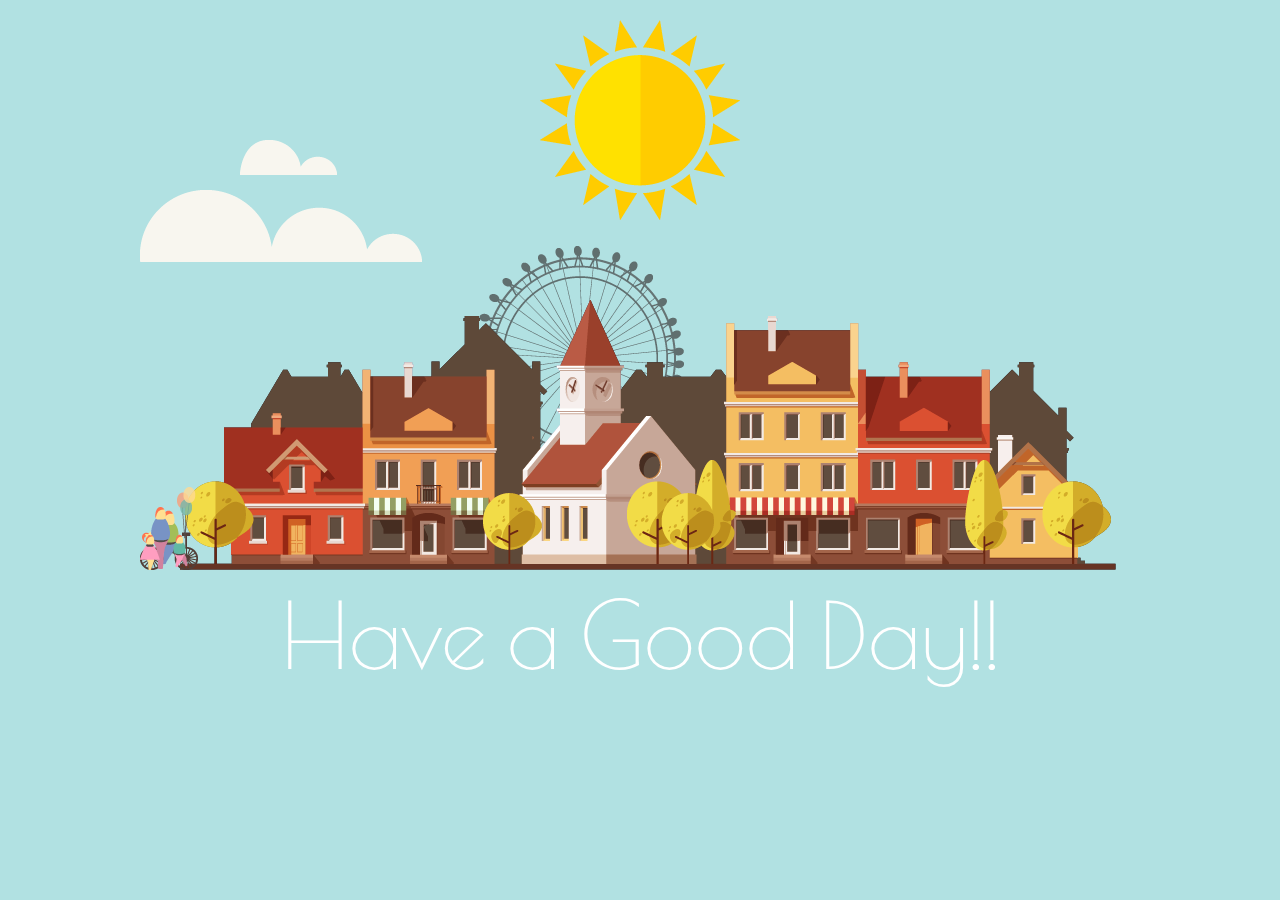
<file: 09-template/index.html>
﻿<!DOCTYPE html>
<html lang="ko">
<head>
  <meta charset="UTF-8">
	<meta name="viewport" content="width=device-width, initial-scale=1.0">
	<meta http-equiv="X-UA-Compatible" content="ie=edge">
	<title>Document</title>
	<link rel="icon" href="favicon.ico" type="image/x-icon">
	<link rel="stylesheet" href="css/style.css">
	<script defer src="js/ie.js"></script>
</head>
<body>
	<h1>Have a Good Day!!</h1>
	<section>
		<article class="sky">
			<img src="img/sun.png" class="sun" />
			<img src="img/cloud1.png" class="cloud1" />
			<img src="img/cloud2.png" class="cloud2" />
		</article>
			<article class="town">
				<img src="img/circle.png" class="circle" />
				<img src="img/town_night.png" class="night" />
				<img src="img/town_day.png" class="day" />
			</article>
		<article class="people">
			<img src="img/man.png" class="man" />
			<img src="img/family.png" class="family" />
		</article>
	</section>
</body>
</html>
</file>
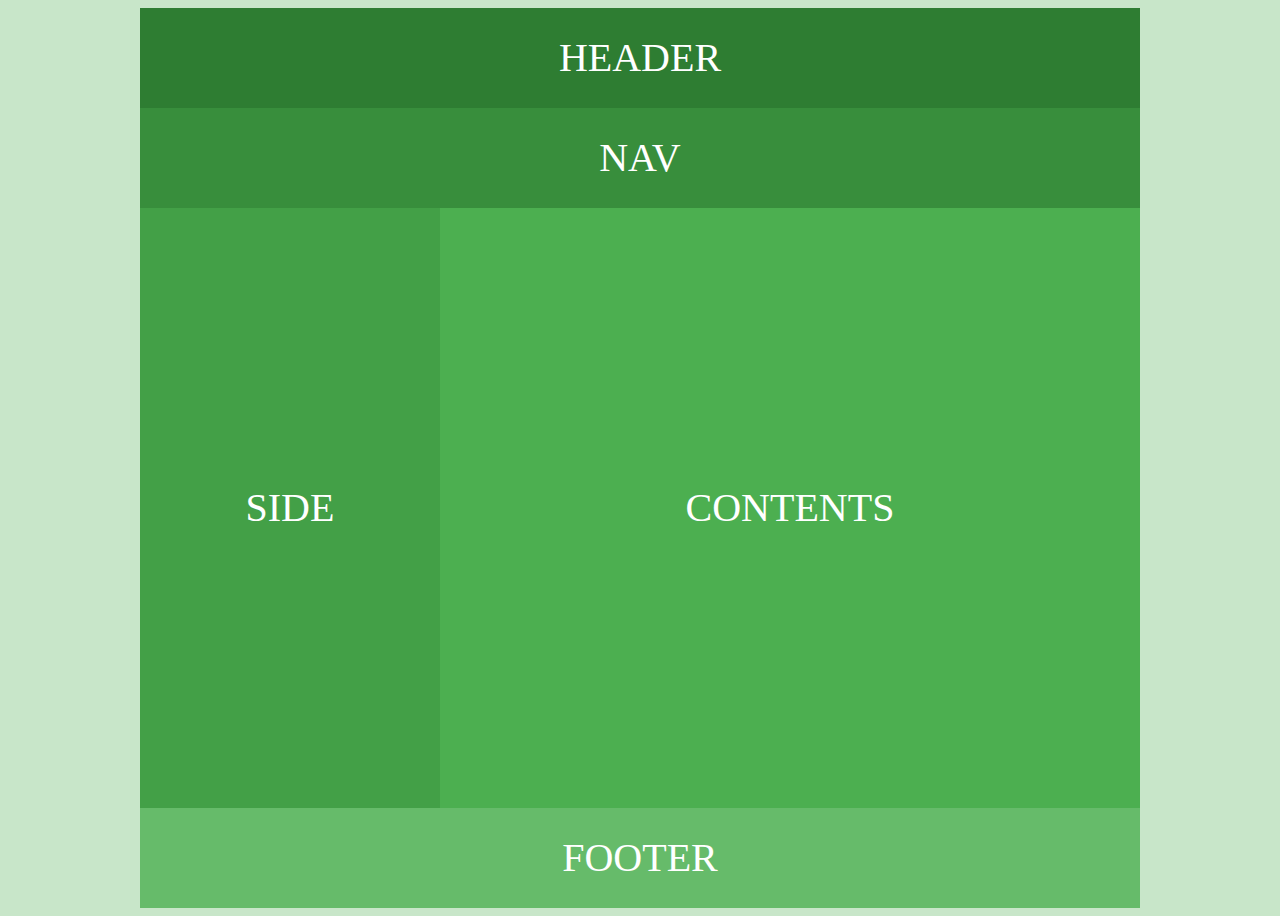
<file: 01.layout01.html>
<!DOCTYPE html>
<html lang="ko">
<head>
    <meta charset="UTF-8">
    <title>Document</title>
    <style>
        body{background: #c8e6c9;}
        #wrap {width: 1000px; height: 900px; margin: 0 auto; font-size: 40px; color: #fff; text-align: center; 
            text-transform: uppercase; }
        #header {width: 1000px; height: 100px; line-height: 100px; background: #2e7d32;}
        #nav {width: 1000px; height: 100px; line-height: 100px; background: #388e3c;}
        #side {float: left; width: 300px; height: 600px; line-height: 600px; background: #43a047;}
        #contents {float: left; width: 700px; height: 600px; line-height: 600px; background: #4caf50;}
        #footer {float: left; width: 1000px; height: 100px; line-height: 100px; background: #66bb6a;}

    </style>
</head>
  
<body>
    <div id="wrap">
        <div id ="header" > header</div>
        <div id="nav">nav</div>
        <div id="side">side</div>
        <div id= "contents">contents</div>
        <div id="footer">footer</div>
    </div>
</body>
</html>
</file>
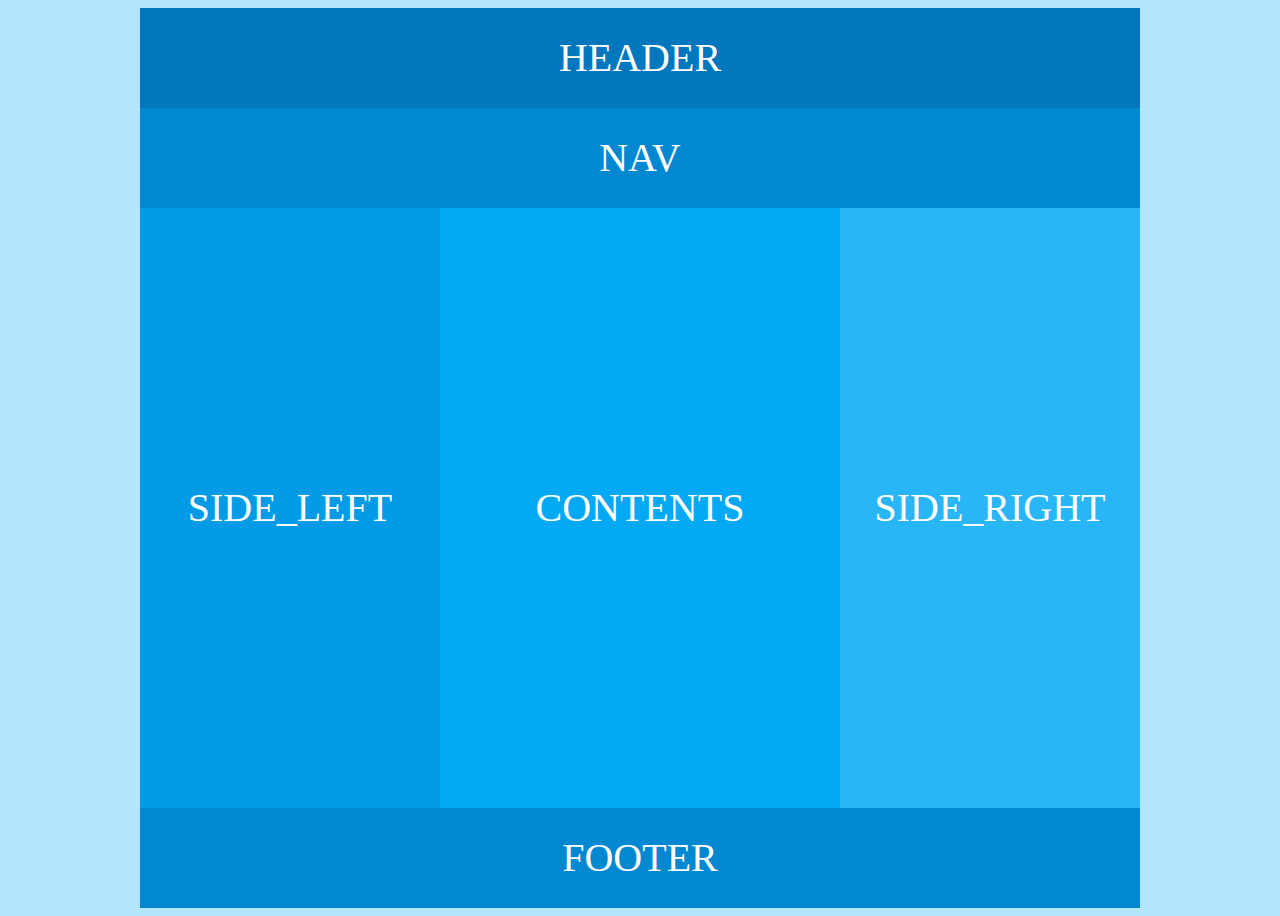
<file: 02.layout02.html>
<!DOCTYPE html>
<html lang="ko">
<head>
    <meta charset="UTF-8">
    <title>layout02</title>
    <style>
        body {background: #b3e5fc;}
        #wrap {width: 1000px; height: 900px; margin: 0 auto; font-size: 40px; color: #fff; text-align: center; text-transform: uppercase;}
        #header {width: 1000px; height: 100px; line-height: 100px; background-color: #0277bd;}
        #nav {width: 1000px; height: 100px; line-height: 100px; background-color: #0288d1;}
        #side_left {float: left; width: 300px; height: 600px; line-height: 600px; background-color: #039be5;}
        #contents {float: left; width: 400px; height: 600px; line-height: 600px; background-color: #03a9f4;}
        #side_right {float: left; width: 300px; height: 600px; line-height: 600px; background-color: #29b6f6;}
        #footer {clear: both; width: 1000px; height: 100px; line-height: 100px; background-color: #0288d1;}
    </style>
</head>
<body>
    <div id="wrap">
        <div id="header">header</div>
        <div id="nav">nav</div>
        <div id="side_left">side_left</div>
        <div id="contents">contents</div>
        <div id="side_right">side_right</div>
        <div id="footer">footer</div>
    </div>
</body>
</html>
</file>
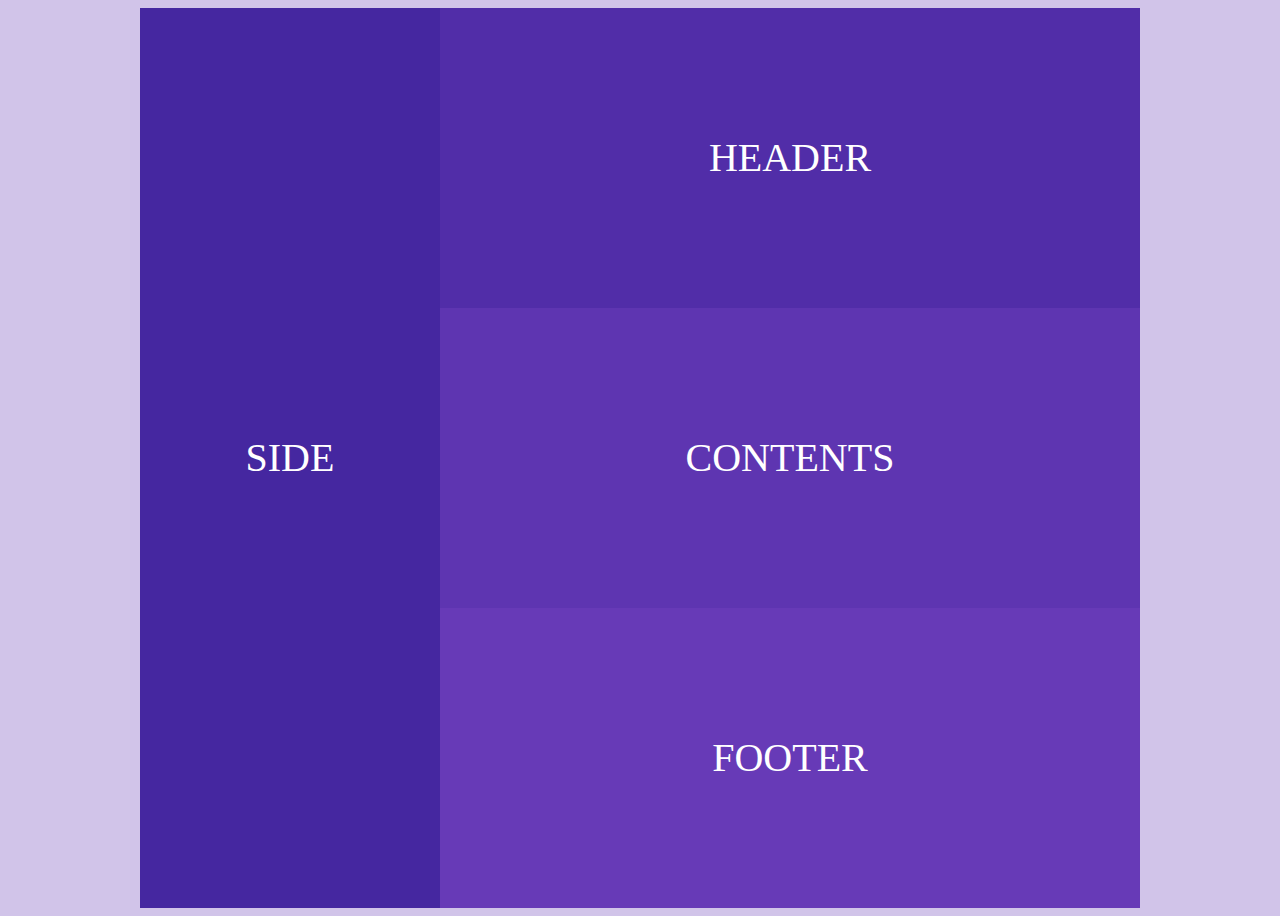
<file: 03.layout03.html>
<!DOCTYPE html>
<html lang="ko">
<head>
    <meta charset="UTF-8">
    <title>layout03</title>
    <style>
        body {background: #d1c4e9;}
        #wrap {width: 1000px; height: 900px; margin: 0 auto; font-size: 40px; color: #fff; text-align: center; text-transform: uppercase;}
        .side {float: left; width: 300px; height: 900px; line-height: 900px; background-color: #4527a0;}
        .header {float: left; width: 700px; height: 300px; line-height: 300px; background-color: #512da8;}
        .contents {float: left; width: 700px; height: 300px; line-height: 300px; background-color: #5e35b1;}
        .footer {float: left; width: 700px; height: 300px; line-height: 300px; background-color: #673ab7}
    </style>
</head>
<body>
    <div id="wrap">
        <div class="side">side</div>
        <div class="header">header</div>
        <div class="contents">contents</div>
        <div class="footer">footer</div>
    </div>
</body>
</html>
</file>
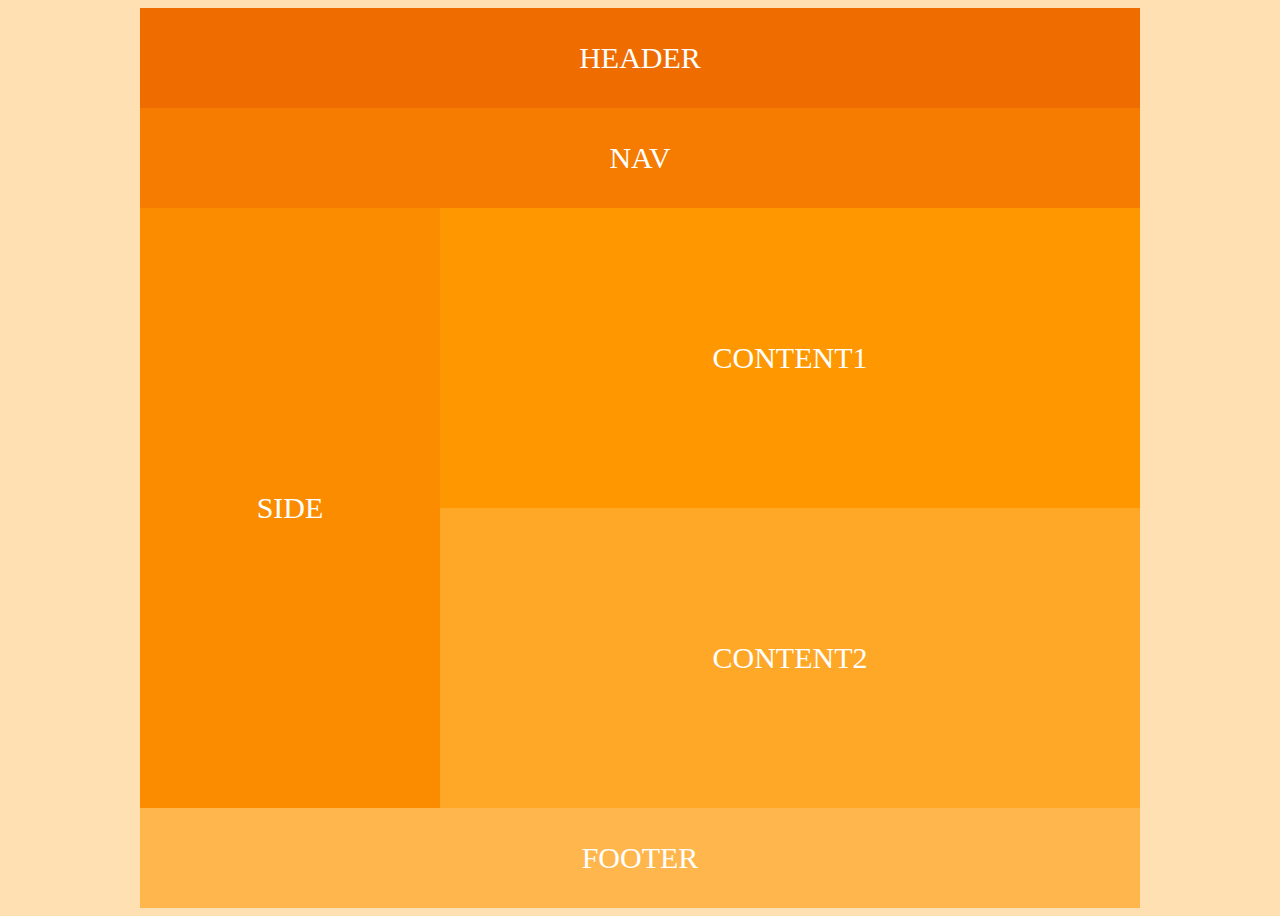
<file: 04.layout04.html>
<!DOCTYPE html>
<html lang="ko">
<head>
    <meta charset="UTF-8">
    <title>Layout04</title>
    <style>
        body {background-color: #ffe0b2;}
        #wrap {width: 1000px; height: 900px; margin: 0 auto; font-size: 30px; color:#fff; text-align: center; text-transform: uppercase;}
        .header {width: 1000px; height: 100px; line-height: 100px; background: #ef6c00;}
        .nav {width: 1000px; height: 100px; line-height: 100px; background: #f57c00;}
        .side {float: left; width: 300px; height: 600px; line-height: 600px; background: #fb8c00;}
        .content1 {float: left; width: 700px; height: 300px; line-height: 300px; background: #ff9800;}
        .content2 {float: left; width: 700px; height: 300px; line-height: 300px; background: #ffa726;}
        .footer {clear: both; width: 1000px; height: 100px; line-height: 100px; background: #ffb74d;}
    </style>
</head>
<body>
    <div id="wrap">
        <div class="header">header</div>
        <div class="nav">nav</div>
        <div class="side">side</div>
        <div class="content1">content1</div>
        <div class="content2">content2</div>
        <div class="footer">footer</div>
    </div>
</body>
</html>
</file>
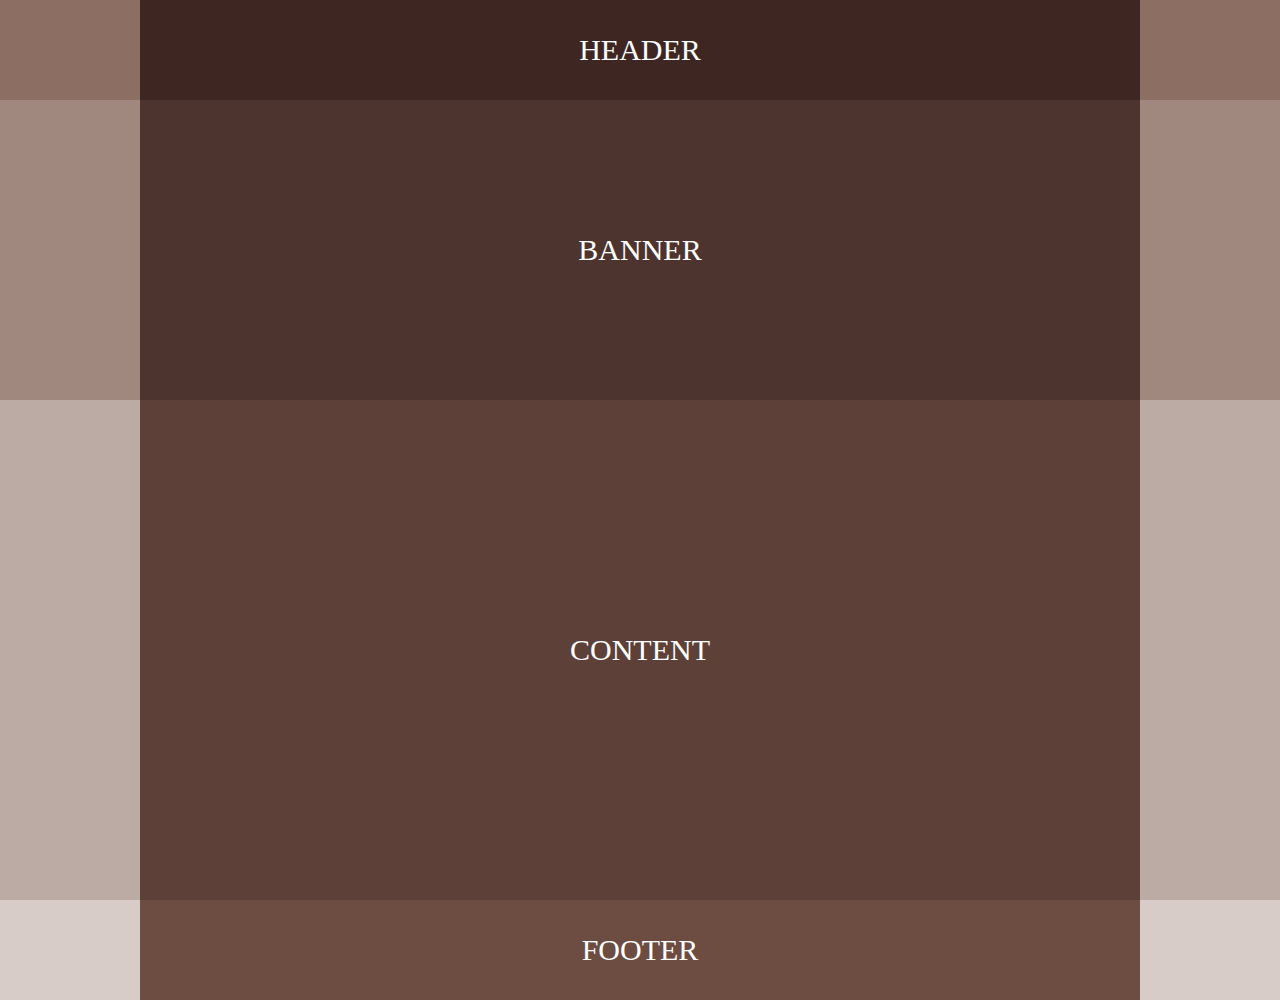
<file: 05.layout05.html>
<!DOCTYPE html>
<html lang="ko">
<head>
    <meta charset="UTF-8">
    <title>layout05</title>
    <style>
        * {margin: 0; padding: 0;}
        #wrap {width: 100%; color: #fff; font-size: 30px; text-align: center; text-transform: uppercase;}
        #header-wrap {width: 100%; background-color: #8d6e63; }
        #banner-wrap {width: 100%; background-color: #a1887f;}
        #content-wrap {width: 100%; background-color: #bcaaa4;}
        #footer-wrap {width: 100%; background-color: #d7ccc8;}

        .header-container {width: 1000px; margin: 0 auto; height: 100px; line-height: 100px; background-color: #3e2723;}
        .banner-container {width: 1000px; margin: 0 auto; height: 300px; line-height: 300px; background-color: #4e342e;}
        .content-container {width: 1000px; margin: 0 auto; height: 500px; line-height: 500px; background-color: #5d4037;}
        .footer-container {width: 1000px; margin: 0 auto; height: 100px; line-height: 100px; background-color: #6d4c41;}
    </style>
</head>
<body>
    <div id="wrap">
        <div id="header-wrap">
            <div class="header-container">header</div>
        </div>
        <div id="banner-wrap">
            <div class="banner-container">banner</div>
        </div>
        <div id="content-wrap">
            <div class="content-container">content</div>
        </div>
        <div id="footer-wrap">
            <div class="footer-container">footer</div>
        </div>
    </div>
</body>
</html>
</file>
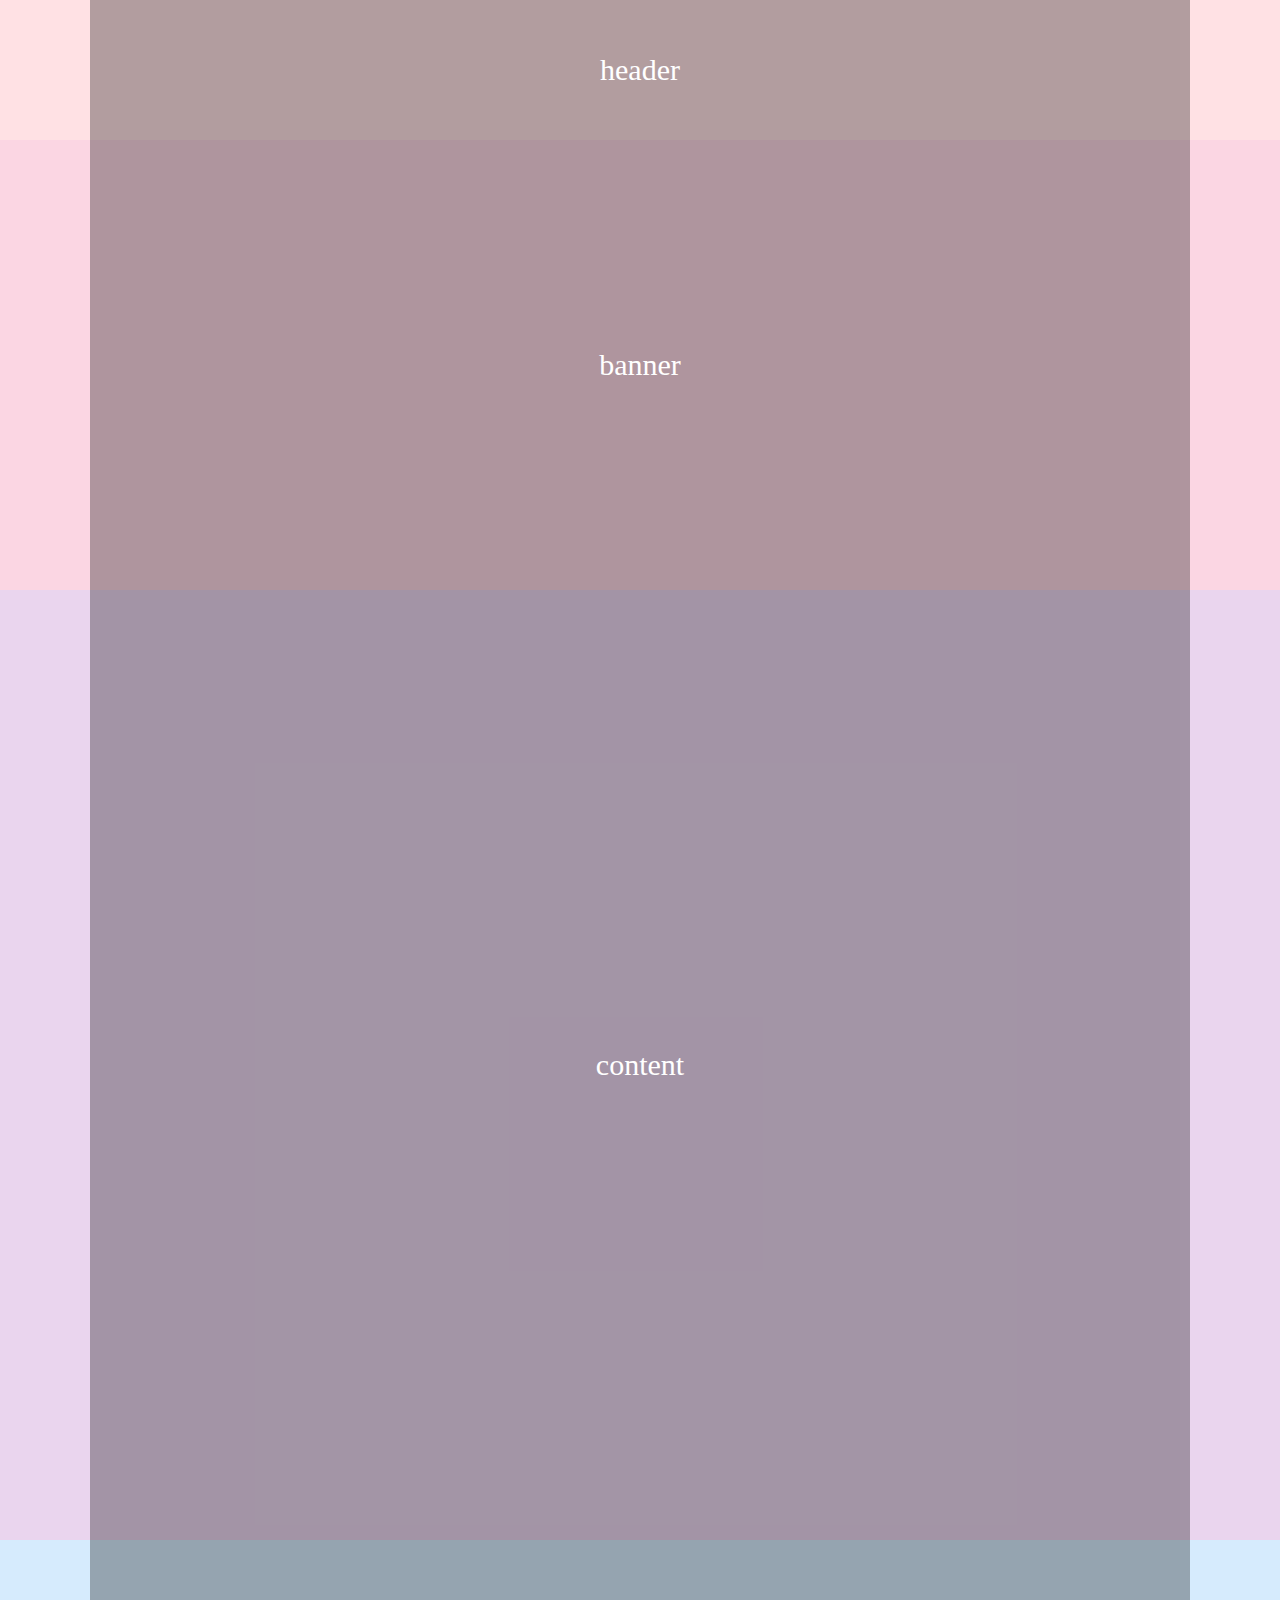
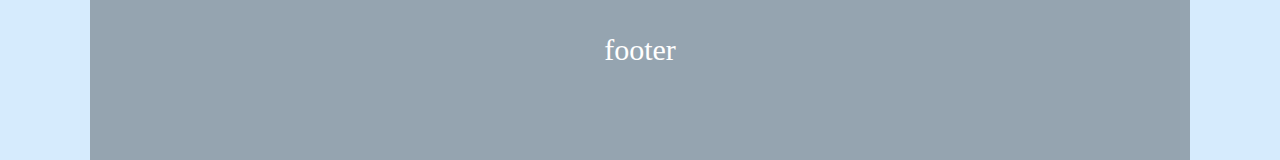
<file: 06.layout06.html>
<!DOCTYPE html>
<html lang="ko">
<head>
    <meta charset="UTF-8">
    <title>layout06</title>
    <style>
        * {margin: 0; padding: 0;}
        #wrap {text-align: center; font-size: 30px; color: #fff;}
        #header {height: 140px; line-height: 140px; background: #ffe1e4;}
        #banner {height: 450px; line-height: 450px; background: #fbd6e3;}
        #content {height: 950px; line-height: 950px; background: #ead5ee;}
        #footer {height: 220px; line-height: 220px; background: #d6ebfd;}
        .contaniner {width: 1100px; margin: 0 auto; height: inherit; background: rgba(0,0,0,0.3);}
    </style>
</head>
<body>
    <div id="wrap">
        <div id="header">
            <div class="contaniner">header</div>
        </div>
        <div id="banner">
            <div class="contaniner">banner</div>
        </div>
        <div id="content">
            <div class="contaniner">content</div>
        </div>
        <div id="footer">
            <div class="contaniner">footer</div>
        </div>
    </div>
</body>
</html>
</file>
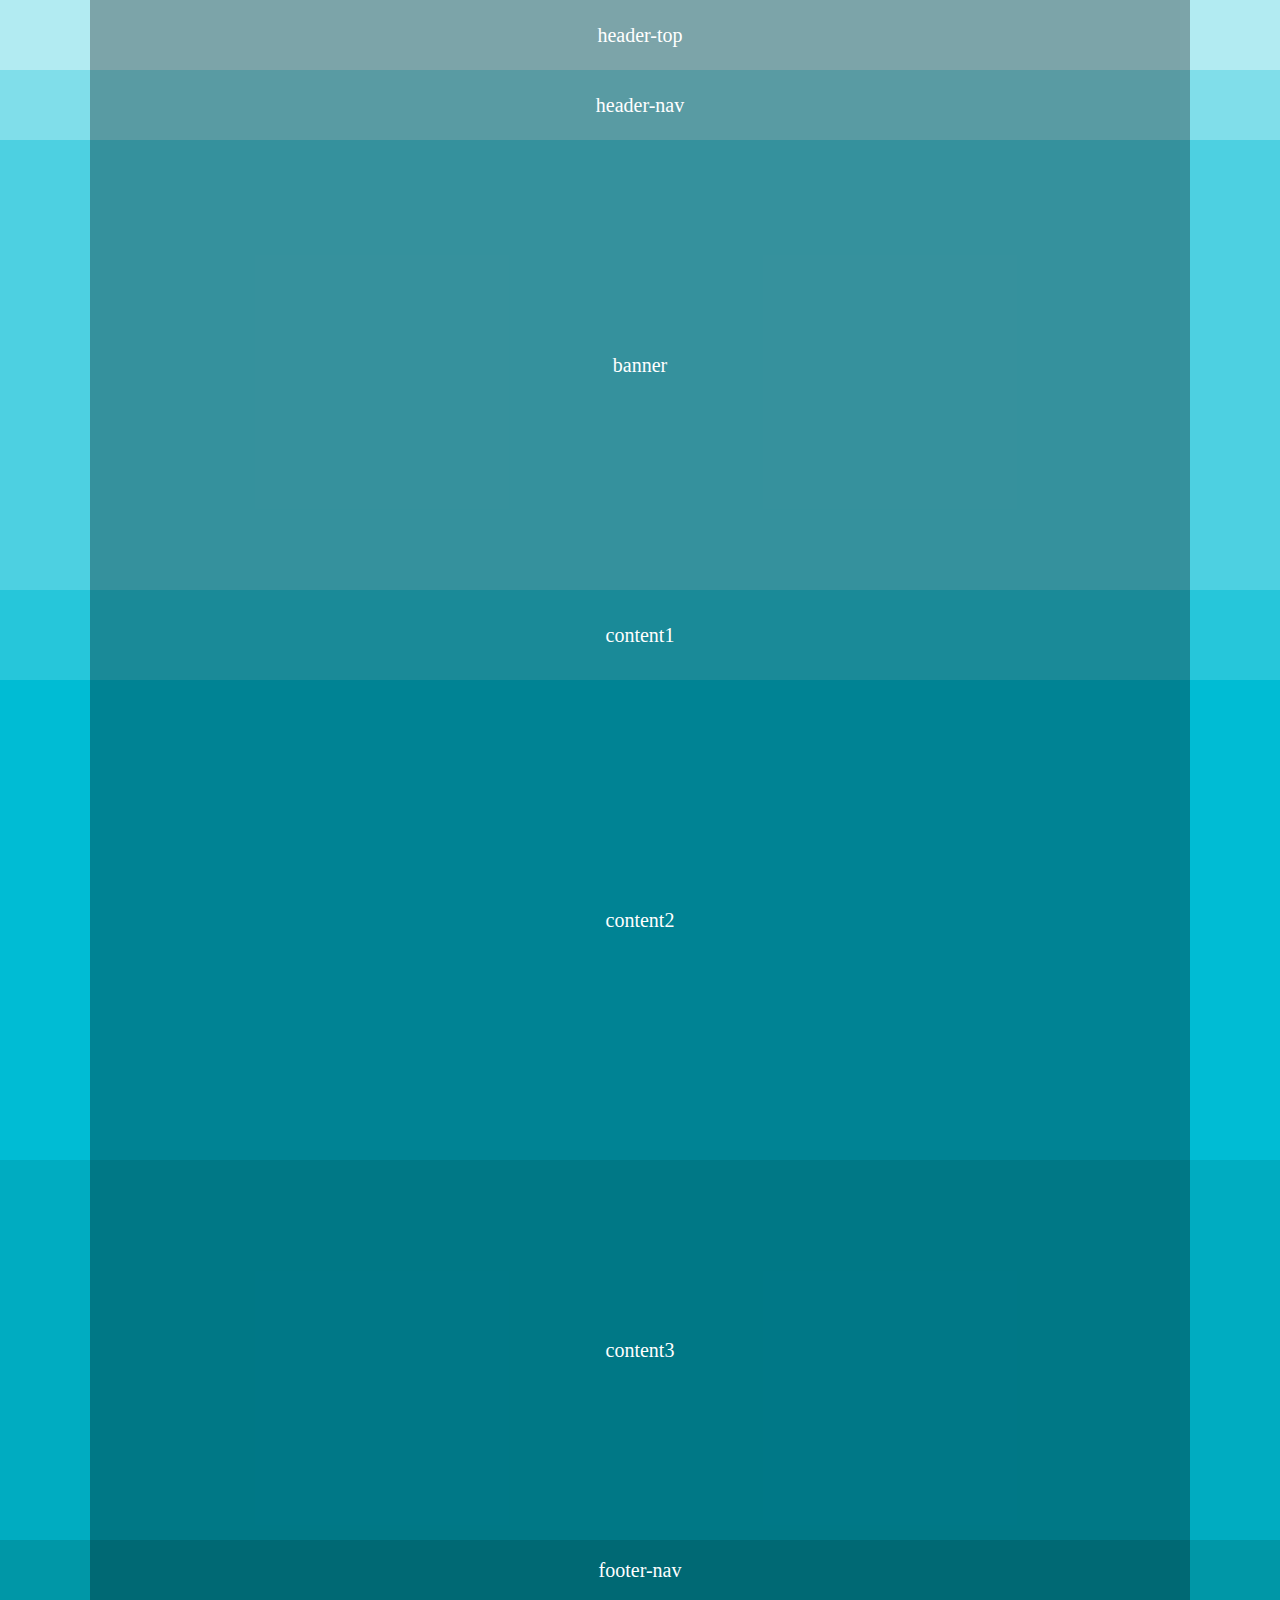
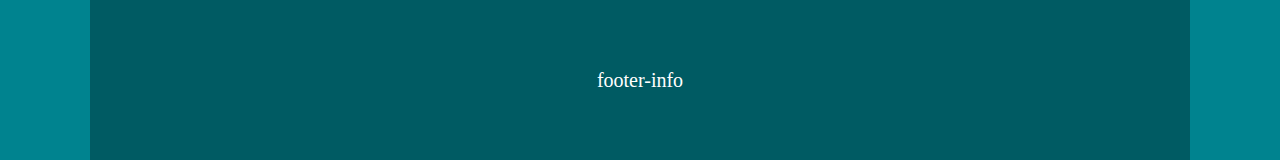
<file: 07.layout07.html>
<!DOCTYPE html>
<html lang="ko">
<head>
    <meta charset="UTF-8">
    <title>layout07</title>
    <style>
        /* 리셋 */
        * {margin: 0; padding: 0;}

        /* 전체 레이아웃 */
        #wrap {font-size: 20px; color: #fff; text-align: center;}
        #header {height: 140px;}
        #banner {height: 450px; line-height: 450px; background: #4dd0e1;}
        #contents {height: 950px;}
        #footer {height: 220px;}

        /* 레이아웃 */
        #header-top {height: 70px; line-height: 70px; background: #b2ebf2;}
        #header-nav {height: 70px; line-height: 70px; background: #80deea;}
        #content1 {height: 90px; line-height: 90px; background-color: #26c6da;}
        #content2 {height: 480px; line-height: 480px; background-color: #00bcd4}
        #content3 {height: 380px; line-height: 380px; background-color: #00acc1;}
        #footer-nav {height: 60px; line-height: 60px; background-color: #0097a7;}
        #footer-info {height: 160px; line-height: 160px; background-color: #00838f;}

        /* 컨테이너 */
        .container {width: 1100px; margin: 0 auto; height: inherit; background: rgba(0,0,0,0.3);}
    </style>
</head>
<body>
    <div id="wrap">
        <div id="header">
            <div id="header-top">
                <div class="container">header-top</div>
            </div>
            <div id="header-nav">
                <div class="container">header-nav</div>
            </div>
        </div>
        <!-- //header -->
        <div id="banner">
            <div class="container">banner</div>
        </div>
        <!-- banner -->
        <div id="contents">
            <div id="content1">
                <div class="container">content1</div>
            </div>
            <div id="content2">
                <div class="container">content2</div>
            </div>
            <div id="content3">
                <div class="container">content3</div>
            </div>
        </div>
        <!-- //contents -->
        <div id="footer">
            <div id="footer-nav">
                <div class="container">footer-nav</div>
            </div>
            <div id="footer-info">
                <div class="container">footer-info</div>
            </div>
        </div>
        <!-- //footer -->
    </div>
    <!-- //wrap -->
</body>
</html>
</file>
<file: 09-template/css/style.css>
@charset "utf-8";
@import url('https://fonts.googleapis.com/css?family=Poiret+One');

* {
	margin: 0px;
	padding: 0px;
}

body{
	width: 100%;
	height: 100vh;
	overflow: hidden;
	background-color: #b1e1e2;
	animation: sky  linea 20s infinite ;
}

section{
	width: 1000px;
	height: 400px;
	position: absolute;
	top: 50%;
	left: 50%;
	transform: translate(-50%,-70%);
}


h1{
	width: 1000px;
	position: absolute;
	top: 50%;
	left: 50%;
	transform: translate(-50%, 150%);
	font: 92px/1 "Poiret one";
	color: #fff;
	text-align: center;
	animation: day linear 20s infinite;
}

section{
	width: 1000px;
	height: 400px;
	position: absolute;
	top: 50%;
	left: 50%;
	transform: translate(-50%,-70%);
}

section .sky{
	position: absolute;
	width: 100%;
	height: 100%;
}

section .sky .sun{
	position: absolute;
	top:-150px;
	left: 50%;
	margin-left: -100px;
	transform-origin: center 500px;
	animation: sun linear 20s infinite  ;
}

section .sky .cloud1{
	position: absolute;
	top: -30px;
	left:10%;
	animation: flow linear 10s infinite;
}

section .sky .cloud2{
	position: absolute;
	top: 20px;
	left: 0%;
	animation: flow linear 20s infinite;
}

section .town .circle{
	position: absolute;
	bottom: 104px;
	left: 50%;
	margin-left: -165px;
	opacity: 0.7;
	animation: rotation linea 20s infinite   ;
}

section .town .night{
	position: absolute;
	bottom: 0px;
	left: 40px;
}

section .town .day{
	position: absolute;
	bottom: 0px;
	left: 40px;
	animation: day linear 20s infinite;
}


section .people{
	width: 100%;
	height: 100%;
	position: absolute;
	top: 0px;
	left: 0px;
	animation: day  linear	20s infinite ;
}

section .people .man{
	position: absolute;
	left: 0%;
	bottom: 0px;
	animation: flow linear 7s infinite   ;
}

section .people .family{
	position: absolute;
	left: 0%;
	bottom: 0px;
	animation: flow linear 20s infinite;
}

@keyframes rotation{
	0%{transform: rotate(0deg);}
	100%{transform: rotate(360deg);}
}

@keyframes sky{
	0%{background-color: #b08fcc;}
	25%{background-color: #b1e1e2;}
	50%{background-color: #fcd2e2;}
	75%{background-color: #636888;}
	100%{background-color: #b08fcc;}
}

@keyframes sun {
	0%{opacity: 0;transform: rotate(-90deg);}
	25%{opacity: 1; transform: rotate(-30deg);}
	50%{opacity: 1;transform: rotate(30deg);}
	75%{opacity: 0;transform: rotate(90deg);}
	100%{opacity: 0; transform: rotate(-90deg);}	
}
@keyframes day{
	0%{opacity: 0;}
	25%{opacity: 1;}
	50%{opacity: 1;}
	75%{opacity: 0;}
	100%{opacity: 0;}
}

@keyframes flow {
	0%{left: 0%; opacity: 0;}
	10%{opacity:1;}
	80%{opacity: 1;}
	100%{opacity: 0;}
}
</file>
